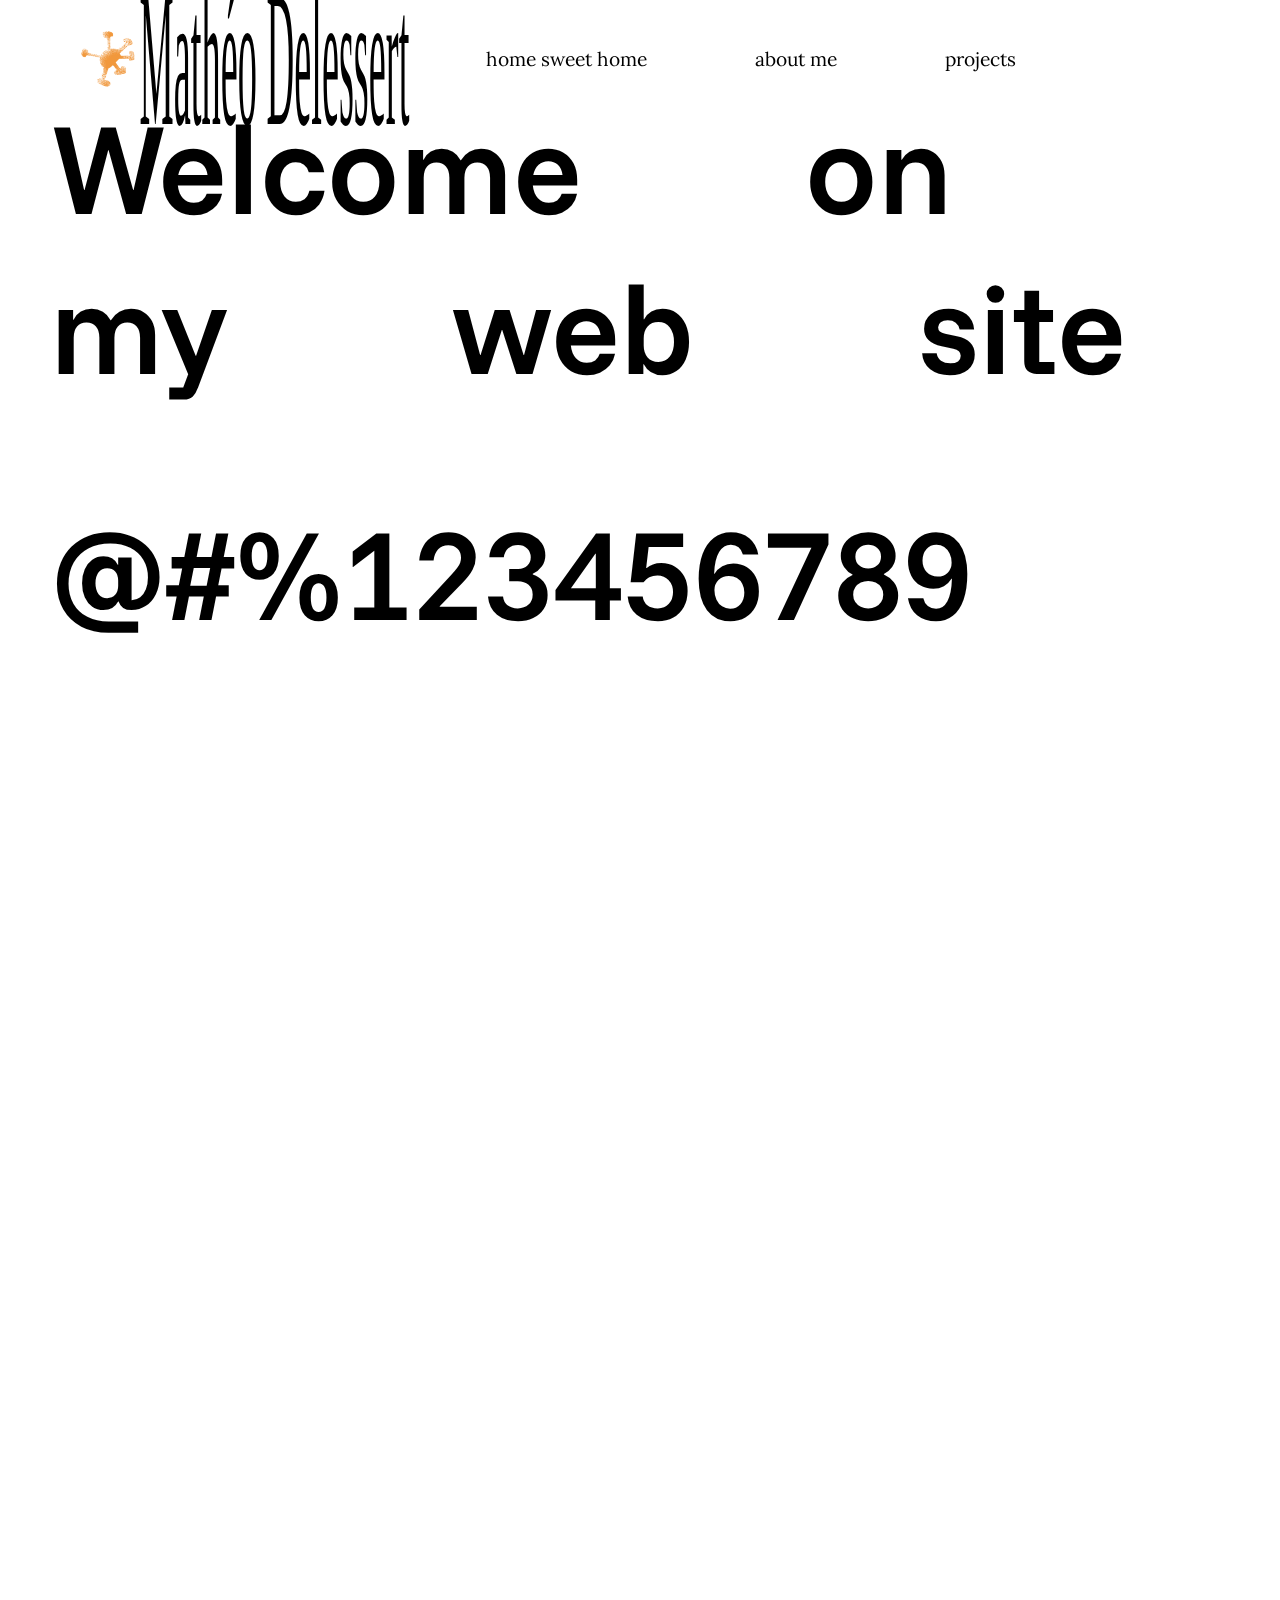
<file: index.html>
<!doctype html>
<html lang="fr">
<head>
    <meta charset="UTF-8">
    <meta name="viewport" content="width=device-width, initial-scale=1">
    <title>matheodelessert's portfolio</title>
    <link rel="stylesheet" href="styles.css">
    <script src="script.js"></script>
</head>
<body>
    <header>
        <div id="logo-for-header">
            <img id="logo" class="logo" src="Fichier%202.svg" alt="Logo Mathéo">
            <div id="logotext">Mathéo Delessert</div>
        </div>
        <div id="nav-bar">
            <button class="nav-button" id="home" >
                <a href="index.html">home sweet home</a>
            </button>
            <button class="nav-button" id="about" >
                <a href="about.html">about me</a>
            </button>
            <button class="nav-button" id="contact" >
                <a href="projetcs.html">projects</a>
            </button>
        </div>
    </header>
    <div id="intro">
     <h1 class="funnel"> Welcome on my web site</h1>
        <h1 class="funnel">@#%123456789</h1>
    </div>
</body>
</file>
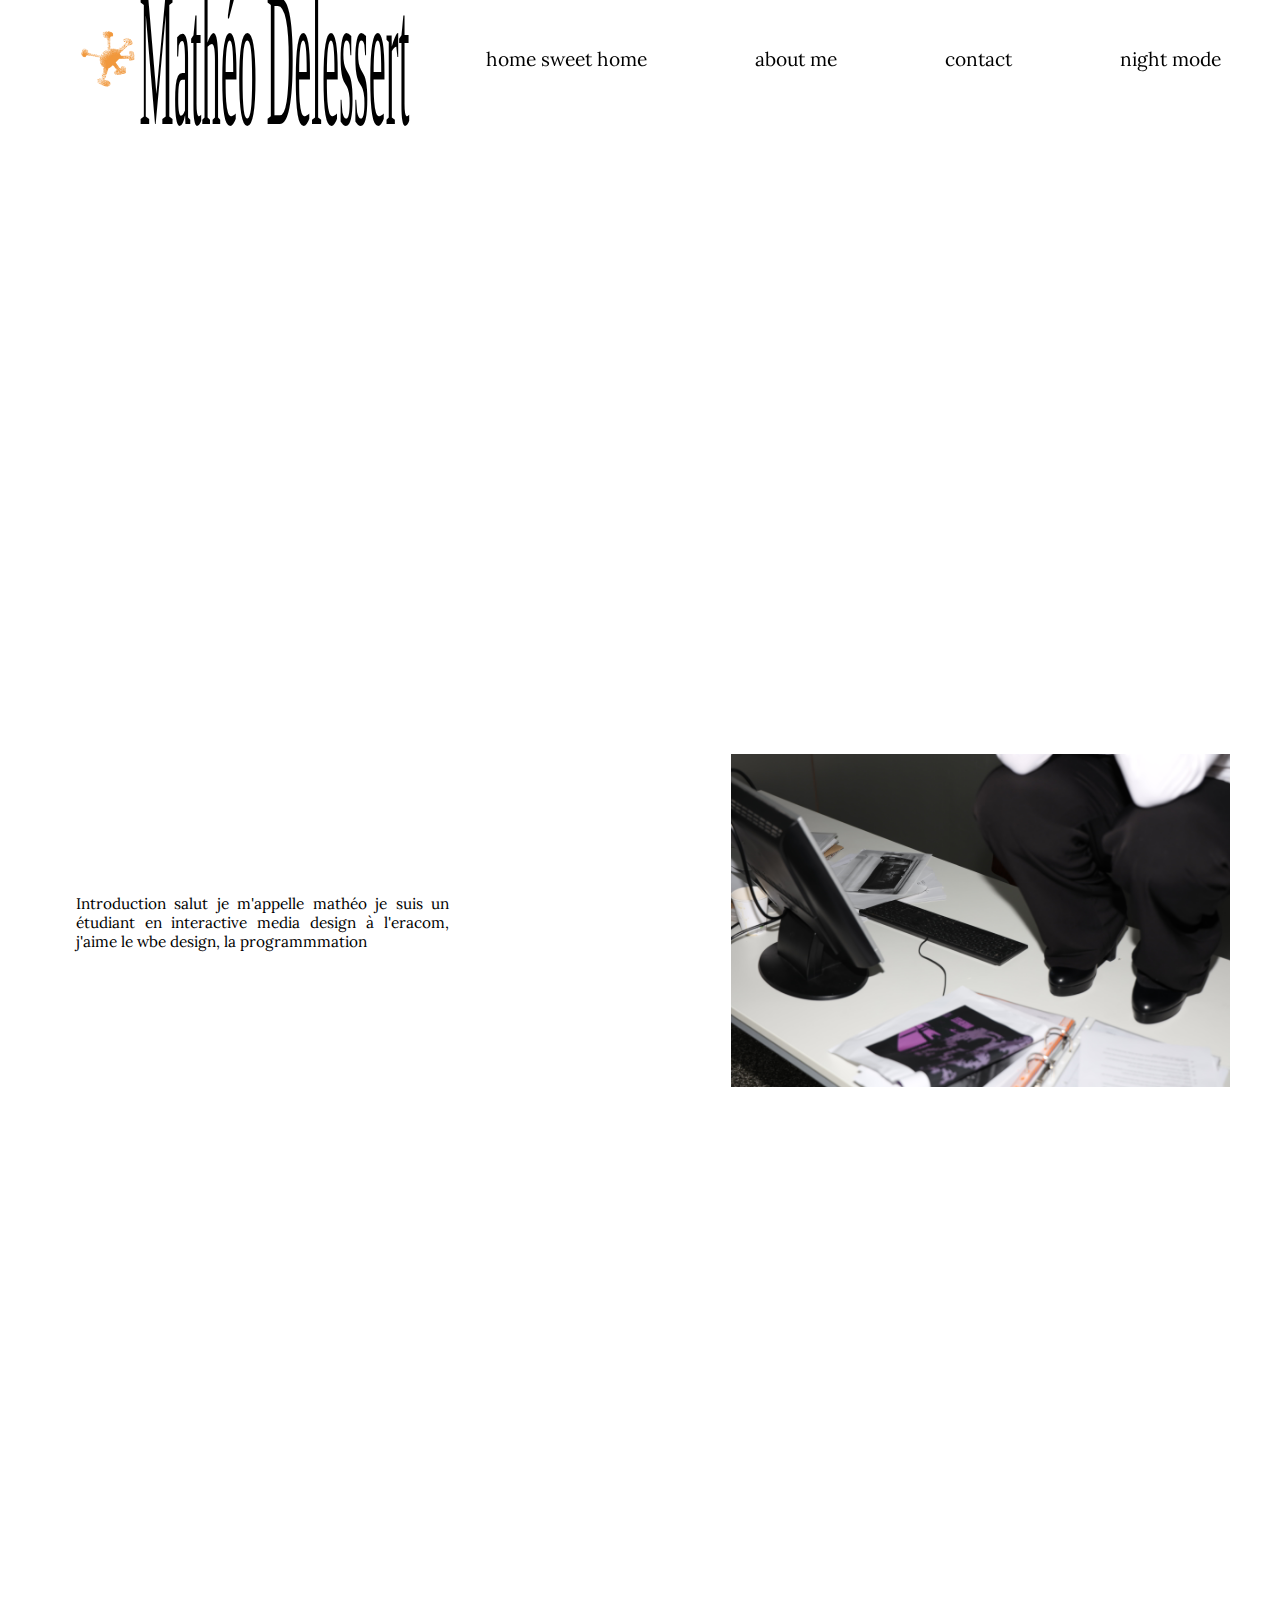
<file: about.html>
<!doctype html>
<html lang="en">
<head>
    <meta charset="UTF-8">
    <meta name="viewport" content="width=device-width, initial-scale=1">
    <title>Document</title>
    <link rel="stylesheet" href="styles.css">
    <script src="script.js"></script>

</head>
<body>
<header>
    <div id="logo-for-header">
        <img class="logo" src="Fichier%202.svg" alt="Logo Mathéo">
        <div id="logotext">Mathéo Delessert</div>
    </div>
    <div id="nav-bar">
        <button class="nav-button" id="home" >
            <a href="index.html">home sweet home</a>
        </button>

        <button class="nav-button" id="about" >
            <a href="about.html">about me</a>
        </button>

        <button class="nav-button" id="contact">
            <a href="contact.html"> contact </a>
        </button>
        <button class="nav-button"  id="dark-mode">
            night mode
        </button>
    </div>
    </div>
</header>
<section>
    <h3 id="introduction">Introduction
        salut je m'appelle mathéo je suis un étudiant en interactive media design à l'eracom, j'aime le wbe design, la programmmation
    </h3>

    <div>
        <img id="img-intro" src="4C2A0077.JPG" alt="">
    </div>

</section>
</body>
</html>
</file>
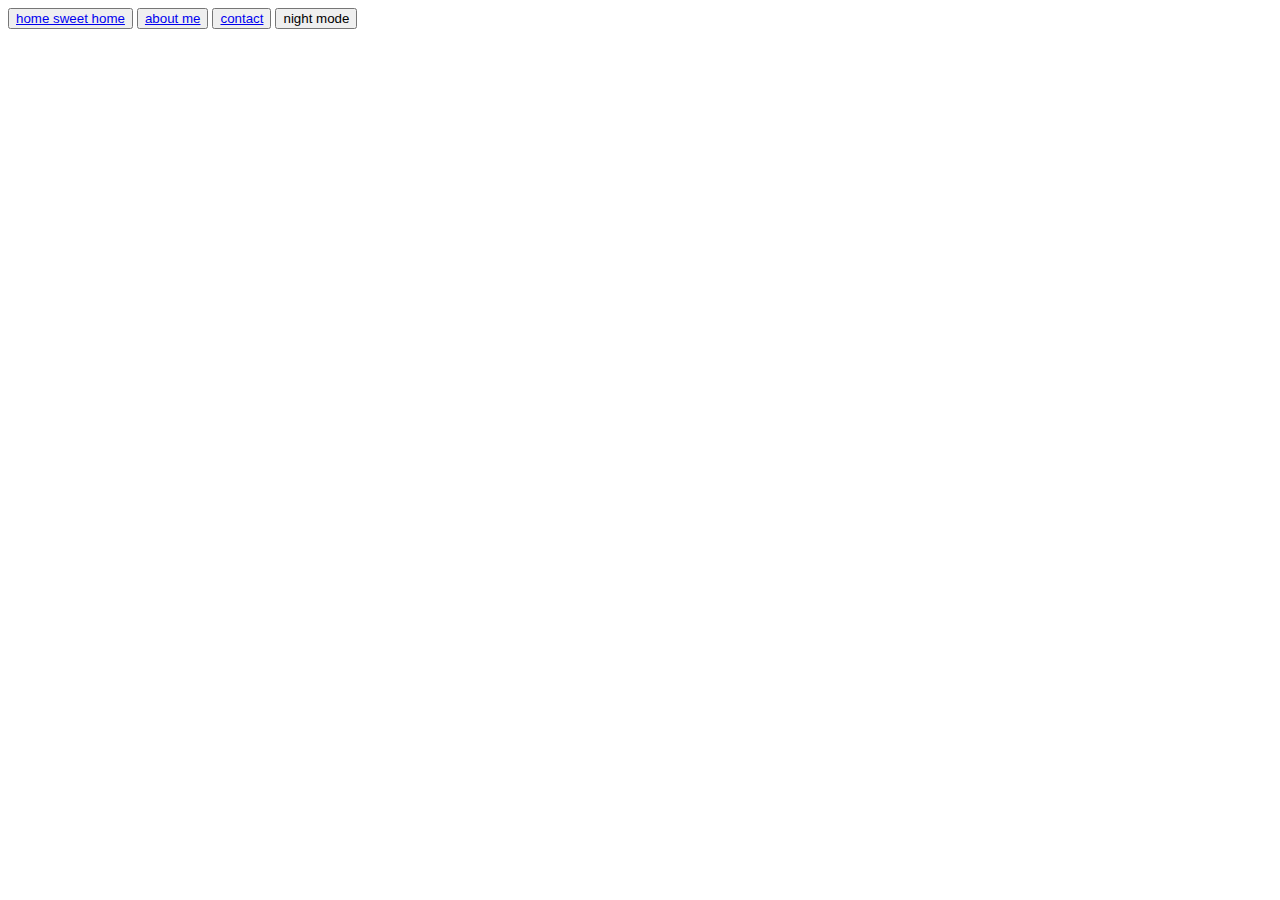
<file: contact.html>
<!doctype html>
<html lang="en">
<head>
    <meta charset="UTF-8">
    <meta name="viewport" content="width=device-width, initial-scale=1">
    <title>Document</title>
    <script src="script.js"></script>

</head>
<body>
<div id="nav-bar">
    <button class="nav-button" id="home" >
        <a href="index.html">home sweet home</a>
    </button>

    <button class="nav-button" id="about" >
        <a href="about.html">about me</a>
    </button>

    <button class="nav-button" id="contact">
        <a href="contact.html"> contact </a>
    </button>
    <button class="nav-button"  id="dark-mode">
        night mode
    </button>
</div>
</body>
</html>
</file>
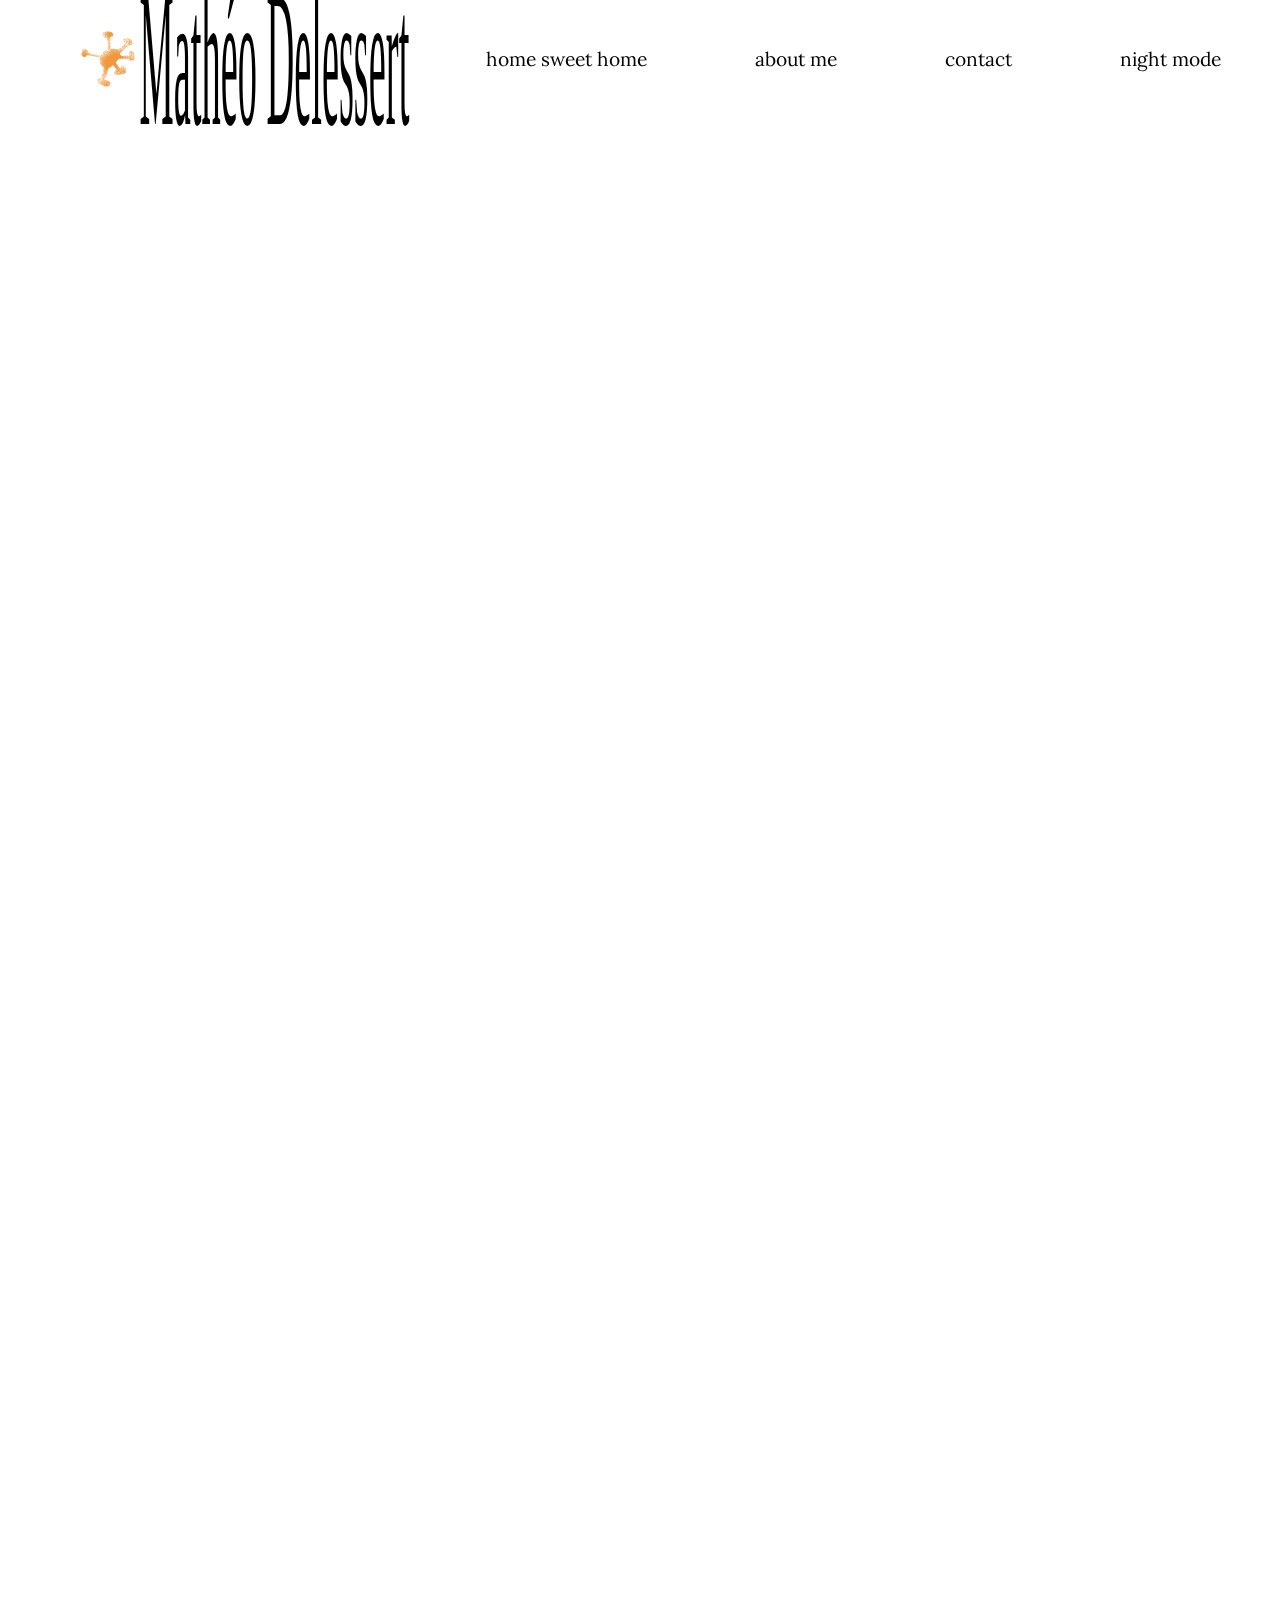
<file: projetcs.html>
<!doctype html>
<html lang="en">
<head>
    <meta charset="UTF-8">
    <meta name="viewport" content="width=device-width, initial-scale=1">
    <title>Document</title>
    <link rel="stylesheet" href="styles.css">
    <script src="script.js"></script>

</head>
<body>
<header>
    <div id="logo-for-header">
        <img class="logo" src="Fichier%202.svg" alt="Logo Mathéo">
        <div id="logotext">Mathéo Delessert</div>
    </div>
    <div id="nav-bar">
        <button class="nav-button" id="home" >
            <a href="index.html">home sweet home</a>
        </button>

        <button class="nav-button" id="about" >
            <a href="about.html">about me</a>
        </button>

        <button class="nav-button" id="contact">
            <a href="contact.html"> contact </a>
        </button>
        <button class="nav-button"  id="dark-mode">
            night mode
        </button>
    </div>
</header>
</body>
</html>
</file>
<file: styles.css>
@import url('https://fonts.googleapis.com/css2?family=Lora:ital,wght@0,400..700;1,400..700&display=swap');
@import url('https://fonts.googleapis.com/css2?family=JetBrains+Mono:wght@400;700&display=swap');
@import url('https://fonts.googleapis.com/css2?family=Lora:ital,wght@0,400..700;1,400..700&display=swap');
@import url('https://fonts.googleapis.com/css2?family=Funnel+Sans:ital,wght@0,300..800;1,300..800&family=Lora:ital,wght@0,400..700;1,400..700&display=swap');

header{
    position: fixed;
    top: 0;

}

a{
    text-decoration: none;
    color: inherit;
}
body{
    height: 2000px;
    margin: 2vw;
}
.logo{
    filter: url(#grain);
    width: 5vw;


}
#logo-for-header{
    display: flex;
    align-items: center;
    justify-content: center;
    margin: 0vw;
    width: fit-content;
    flex-direction: row;
}

.funnel{
    transform: scaleY(100%);
    font-family: Funnel Sans;
    font-size: 10vw;
    color: black;
}

#intro{
    padding: 0;
    margin: 0;
    word-spacing: 15vw;
}
#logotext{
    transform-style: preserve-3d;
    font-weight: 200;
    animation: typo-move 10s infinite;
    transform: scaleY(5);
    font-size: 3vw;
    backface-visibility: visible;

}
#changing {

}

section{
    display: flex;
    flex-direction: row;
    align-items: center;
    padding-top: 4vh;
    margin-left: 0vw;
    text-align: justify;
}

#flying-buttons{
    left: 10vw;
    display: flex;
    align-items: center;
}

#row1{
    margin: 2vw;
    display: flex;

}
#row2{
    padding: 2vw;
    margin: 2vw;
    display: flex;
}

#introduction{
    padding-right: 20vw;
    margin: 2vw;
}
#introduction2{
    margin: 2vw;
}
@keyframes typo-move {
    0% {
        transform: perspective(800px) rotateY(0deg);
    }
    50% {
        transform: perspective(800px) rotateY(180deg);
    }
    100% {
        transform: perspective(800px) rotateY(360deg);
    }
}


h3{
    font-family: Lora;
    font-size: 1.2vw;
    font-weight: lighter;
}



header{
    display: flex;
    flex-direction: row;
    align-items: center;
    align-content: center;
    justify-content: space-between;
    margin: 2vw;
}


#nav-bar {
        display: flex;
        align-items: center; /* Aligne les éléments verticalement */
        gap: 2vw; /* Ajoute un espacement entre les éléments si nécessaire */
    }


.nav-button{
    font-size: 1.5vw;
    font-family: Lora;
    background: none;
    border: none;
    text-underline-mode: none;
    margin-left: 5.5vw;
    transition: background-color 0.3s ease, transform 0.3s ease;
}

.nav-button:hover{
    color: #F4983C;
    transform: scaleY(2.2);
}

.letter{
    display: inline-block;
    transition: transform 0.2s ease;
}
#img-intro{
    width: 39vw;
    bottom: 20rem;
}

#projets-button{
    display: flex;
    position: relative;
}

#Paragraph-CTEXT{
    font-size: 3vw;
    padding-top: 5vw;
    padding-left: 4vw;
}

h1{
    font-family: 'Lora', serif;
    color: white;
    font-weight: 570;
    transform: scaleY(2.2);
    z-index: 1000;
    position: relative
}


@keyframes float {
    0%,
    100% {
        transform: translateY(0);
    }
    50% {
        transform: translateY(-20px);
    }
}


#float-text{

    animation-delay: 2ms;
    animation-name: float;
    animation-duration: 4s;
    animation-iteration-count: infinite;
}


#LogoIMG{
    opacity: 0;
    animation: apparition 50ms forwards;
    margin-right: 0.8rem;
    width: 7rem;
    z-index: 5;
}

body{
    margin: 50px;
}

@keyframes apparition {
    from {
        opacity: 0;
    }
    to {
        opacity: 1;
    }
}
    #logo {
        transition: transform 0.1s ease;  /* Pour rendre la rotation fluide */
        display: block;
        margin: 0 auto;
    }


aside{
    padding-top: 5vw;
}
section{
    padding-top: 55vw;
}

@media (max-width: 430px){
    body{
        display: flex;
        align-items: center;

    }
    #logo-for-header{
        display: flex;
        align-items: center;
        justify-content: center;
        width: 50vw;
    }
    #logo{
        width: 10vw;
    }
    #logotext{
        white-space: nowrap;
        font-size: 7vw;
    }
    #header{
        display: flex;
        align-items: center;
        justify-content: center;
        width: 100vw;
        gap: 0;
        margin: 0;
    }
    #home{
        display: none;
    }
    #about{
        display: none;
    }
    #contact{
        display: none;
    }
}
@media (max-width: 430px){
    #header{
        margin: 0;
        align-items: center;
        justify-content: center;
    }
    #logotext{
        font-size: 7vw;
        margin-left: 5vw;
        margin-right: 0;
    }
    #logo{
        width: 18vw;
    }
    .nav-button{
        display: none;
    }

}
</file>
